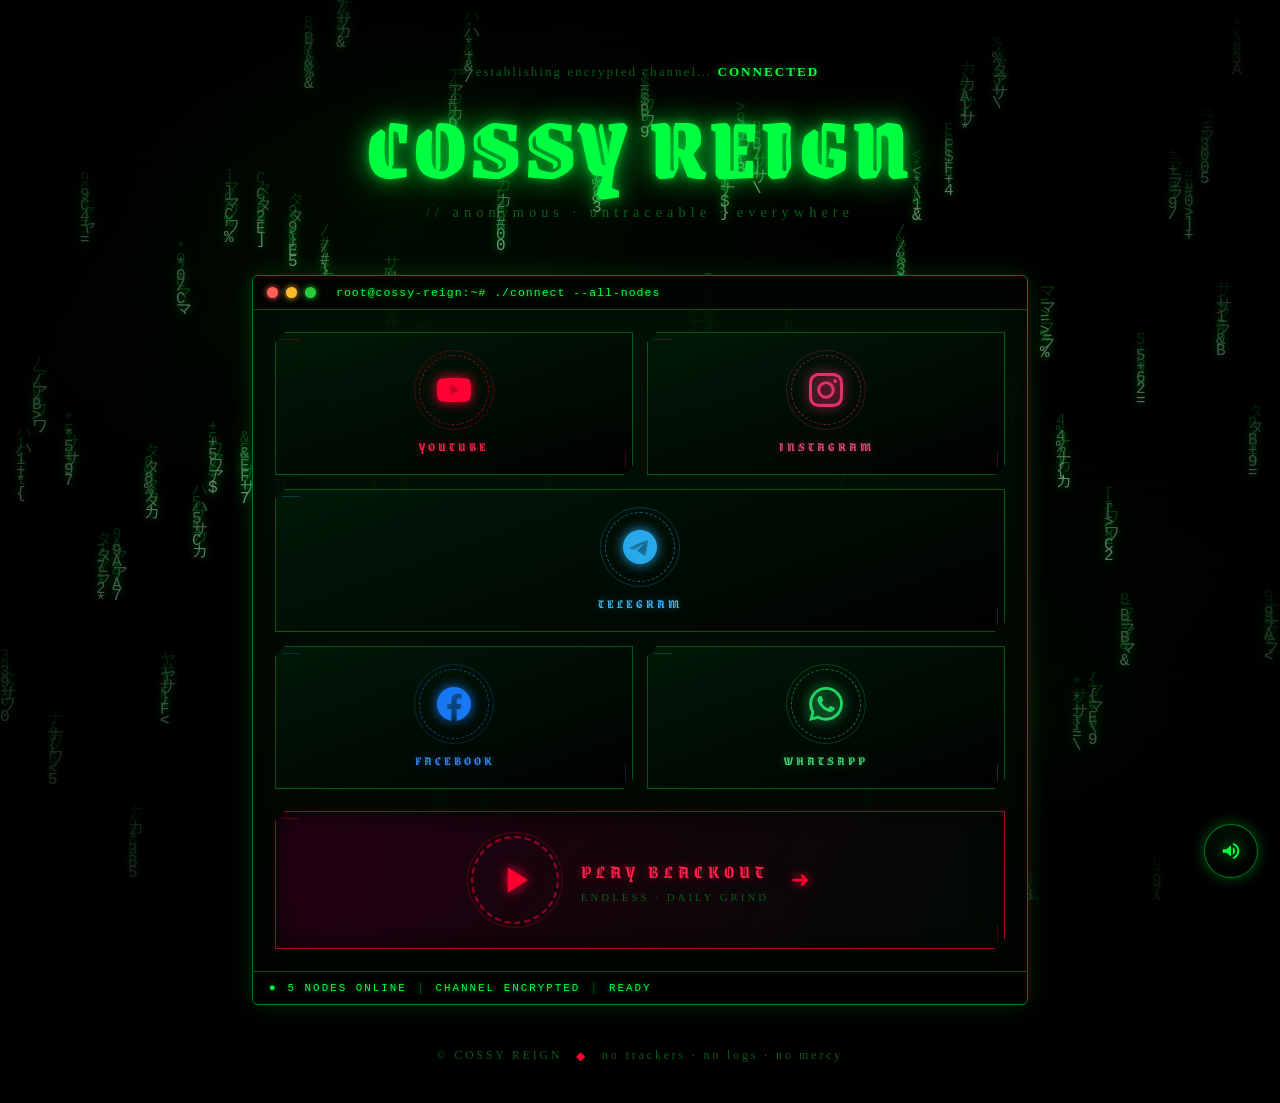
<file: index.html>
<!DOCTYPE html>
<html lang="en">
<head>
<meta charset="UTF-8" />
<meta name="viewport" content="width=device-width, initial-scale=1" />
<title>COSSY REIGN</title>
<meta name="description" content="COSSY REIGN — encrypted contact node. Find me everywhere." />
<meta name="theme-color" content="#000000" />

<link rel="preconnect" href="https://fonts.googleapis.com">
<link rel="preconnect" href="https://fonts.gstatic.com" crossorigin>
<link href="https://fonts.googleapis.com/css2?family=Grenze+Gotisch:wght@300;600;900&family=Nosifer&family=Metal+Mania&family=IM+Fell+English+SC&display=swap" rel="stylesheet">

<link rel="stylesheet" href="css/style.css" />
</head>

<body>

  <!-- ░░ LAYER 0 : hacking room ░░ -->
  <div class="room" aria-hidden="true"></div>

  <!-- ░░ LAYER 0 : live code rain ░░ -->
  <canvas id="rain" aria-hidden="true"></canvas>

  <!-- ░░ LAYER 1 : CRT scanlines + vignette ░░ -->
  <div class="scanlines" aria-hidden="true"></div>
  <div class="vignette" aria-hidden="true"></div>

  <!-- ░░ LAYER 2 : content ░░ -->
  <main class="terminal">

    <header class="sigil">
      <p class="boot">&gt; establishing encrypted channel… <b>CONNECTED</b></p>
      <h1 class="logo" data-text="COSSY REIGN">COSSY REIGN</h1>
      <p class="tagline">// anonymous · untraceable · everywhere</p>
    </header>

    <section class="console" aria-label="Encrypted node panel">

      <div class="console-bar">
        <span class="dot red"></span>
        <span class="dot yellow"></span>
        <span class="dot green"></span>
        <span class="console-title">root@cossy-reign:~# ./connect --all-nodes</span>
      </div>

      <nav id="links" class="grid" aria-label="Social links"></nav>

      <!-- ░░ PLAY BLACKOUT NODE ░░ -->
      <a class="node play-node" href="game.html" aria-label="Play Blackout">
        <span class="ring">
          <svg viewBox="0 0 24 24" aria-hidden="true">
            <path d="M8 5v14l11-7z"/>
          </svg>
        </span>
        <span class="label-wrap">
          <span class="label">PLAY BLACKOUT</span>
          <span class="sub">ENDLESS · DAILY GRIND</span>
        </span>
        <span class="arrow">➜</span>
      </a>

      <div class="console-foot">
        <span class="pulse">●</span>
        <span>5 NODES ONLINE</span>
        <span class="sep">│</span>
        <span>CHANNEL ENCRYPTED</span>
        <span class="sep">│</span>
        <span>READY</span>
      </div>

    </section>

    <footer class="foot">
      <span>© COSSY REIGN</span>
      <span class="dot">◆</span>
      <span>no trackers · no logs · no mercy</span>
    </footer>

  </main>

  <!-- ░░ AMBIENT AUDIO ░░ -->
  <audio id="ambient" loop preload="auto">
    <source src="audio/theme.mp3" type="audio/mpeg" />
  </audio>

  <button id="soundToggle" class="sound-toggle" aria-label="Toggle ambient sound">
    <svg viewBox="0 0 24 24" aria-hidden="true" class="ico-on">
      <path d="M3 10v4h4l5 4V6L7 10H3zm13.5 2a4.5 4.5 0 0 0-2.5-4.03v8.06A4.5 4.5 0 0 0 16.5 12zM14 3.23v2.06c2.89.86 5 3.54 5 6.71s-2.11 5.85-5 6.71v2.06c4.01-.91 7-4.49 7-8.77s-2.99-7.86-7-8.77z"/>
    </svg>
    <svg viewBox="0 0 24 24" aria-hidden="true" class="ico-off">
      <path d="M16.5 12A4.5 4.5 0 0 0 14 7.97v2.21l2.45 2.45c.03-.2.05-.41.05-.63zm2.5 0c0 .94-.2 1.82-.54 2.64l1.51 1.51A8.796 8.796 0 0 0 21 12c0-4.28-2.99-7.86-7-8.77v2.06c2.89.86 5 3.54 5 6.71zM4.27 3L3 4.27 7.73 9H3v6h4l5 4v-6.73l4.25 4.25c-.67.52-1.42.93-2.25 1.18v2.06a8.99 8.99 0 0 0 3.69-1.81L19.73 21 21 19.73l-9-9L4.27 3zM12 4L9.91 6.09 12 8.18V4z"/>
    </svg>
    <span class="sound-pulse"></span>
  </button>

  <script src="js/links.js"></script>
  <script src="js/matrix.js"></script>
  <script src="js/sound.js"></script>
</body>
</html>
</file>
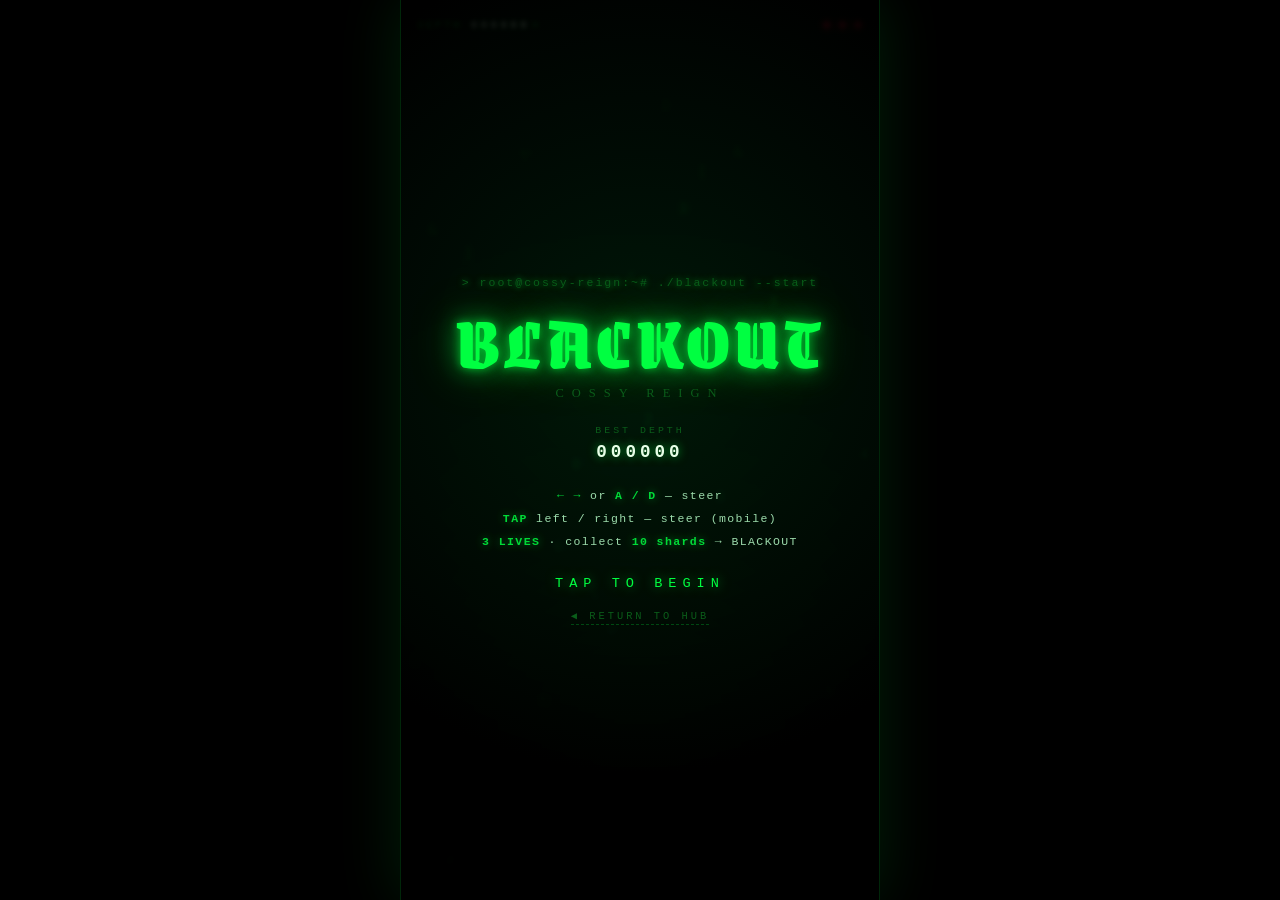
<file: game.html>
<!DOCTYPE html>
<html lang="en">
<head>
<meta charset="UTF-8" />
<meta name="viewport" content="width=device-width, initial-scale=1, maximum-scale=1, user-scalable=no" />
<title>BLACKOUT · COSSY REIGN</title>
<meta name="theme-color" content="#000000" />

<link rel="preconnect" href="https://fonts.googleapis.com">
<link rel="preconnect" href="https://fonts.gstatic.com" crossorigin>
<link href="https://fonts.googleapis.com/css2?family=Grenze+Gotisch:wght@300;600;900&family=IM+Fell+English+SC&display=swap" rel="stylesheet">

<link rel="stylesheet" href="css/game.css" />
</head>
<body>

<div class="stage" id="stage">

  <canvas id="game" aria-hidden="true"></canvas>

  <!-- HUD -->
  <div class="hud" aria-hidden="true">
    <div class="hud-top">
      <div class="depth">DEPTH <b id="depth">000000</b><span>m</span></div>
      <div class="lives" id="lives"></div>
    </div>
    <div class="sector-msg" id="sectorMsg"></div>
  </div>

  <!-- GLITCH FLASH -->
  <div class="glitch-overlay" id="glitchOverlay" aria-hidden="true"></div>

  <!-- TITLE SCREEN -->
  <div class="overlay active" id="titleScreen">
    <div class="ov-inner">
      <p class="ov-boot">&gt; root@cossy-reign:~# ./blackout --start</p>
      <h1 class="ov-title">BLACKOUT</h1>
      <p class="ov-sub">COSSY&nbsp;REIGN</p>

      <div class="ov-stats">
        <div class="stat">
          <span>BEST DEPTH</span>
          <b id="titleBest">000000</b>
        </div>
      </div>

      <ul class="ov-how">
        <li><b>← →</b> or <b>A / D</b> — steer</li>
        <li><b>TAP</b> left / right — steer (mobile)</li>
        <li><b>3 LIVES</b> · collect <b>10 shards</b> → BLACKOUT</li>
      </ul>

      <p class="ov-cta">TAP&nbsp;TO&nbsp;BEGIN</p>
      <a class="ov-back" href="index.html">◀ RETURN TO HUB</a>
    </div>
  </div>

  <!-- DEATH SCREEN -->
  <div class="overlay" id="deadScreen">
    <div class="ov-inner">
      <p class="ov-boot dead">&gt; <span id="deadMsg">CONNECTION TERMINATED</span></p>
      <h1 class="ov-title dead">YOU&nbsp;DIED</h1>

      <div class="ov-stats">
        <div class="stat"><span>DEPTH</span><b id="deadDepth">000000</b></div>
        <div class="stat"><span>BEST</span><b id="deadBest">000000</b></div>
      </div>

      <p class="ov-cta">TAP&nbsp;TO&nbsp;RETRY</p>
      <a class="ov-back" href="index.html">◀ RETURN TO HUB</a>
    </div>
  </div>

</div>

<script src="js/game.js"></script>
</body>
</html>
</file>
<file: css/style.css>
/* ══════════════════════════════════════════════
   COSSY REIGN — gothic / hacker aesthetic
   ══════════════════════════════════════════════ */

:root{
  --neon:      #00ff41;
  --neon-dim:  #0a5d1a;
  --neon-glow: rgba(0,255,65,.55);
  --blood:     #ff0033;
  --bg:        #000000;
  --ink:       #b8ffc9;
}

*{ box-sizing:border-box; margin:0; padding:0; }

html,body{ height:100%; }

body{
  background: var(--bg);
  color: var(--ink);
  font-family: 'Metal Mania', cursive;
  overflow-x:hidden;
  min-height:100vh;
  position:relative;
  cursor: crosshair;
}

/* ── LAYER 0 : the hacking room ─────────────── */
.room{
  position:fixed; inset:0; z-index:0;
  background:
    radial-gradient(ellipse at 30% 20%, rgba(0,255,65,.12), transparent 55%),
    radial-gradient(ellipse at 80% 80%, rgba(0,255,65,.10), transparent 50%),
    linear-gradient(180deg, #000 0%, #020602 40%, #000 100%);
  background-size: cover;
  background-position:center;
  opacity:.85;
  filter: contrast(1.1) saturate(1.2) brightness(.7);
}
/* When you have a real photo, uncomment + add URL:
.room{ background-image:url('../img/room.jpg'); }
*/

/* ── LAYER 0 : matrix canvas ─────────────────── */
#rain{
  position:fixed; inset:0; z-index:1;
  opacity:.55;
  pointer-events:none;
}

/* ── LAYER 1 : scanlines + vignette ──────────── */
.scanlines{
  position:fixed; inset:0; z-index:2; pointer-events:none;
  background: repeating-linear-gradient(
    to bottom,
    rgba(0,255,65,.05) 0px,
    rgba(0,255,65,.05) 1px,
    transparent 1px,
    transparent 3px
  );
  mix-blend-mode: overlay;
}
.vignette{
  position:fixed; inset:0; z-index:2; pointer-events:none;
  background: radial-gradient(ellipse at center, transparent 45%, #000 100%);
}

/* ── LAYER 2 : terminal content ──────────────── */
.terminal{
  position:relative; z-index:3;
  max-width: 820px;
  margin: 0 auto;
  padding: 64px 22px 40px;
}

/* ── HEADER ──────────────────────────────────── */
.sigil{ text-align:center; margin-bottom:54px; }

.boot{
  font-family:'IM Fell English SC', serif;
  color: var(--neon-dim);
  font-size:.82rem;
  letter-spacing:2px;
  margin-bottom:22px;
}
.boot b{ color: var(--neon); text-shadow:0 0 8px var(--neon-glow); }

.logo{
  font-family:'Grenze Gotisch', cursive;
  font-weight:900;
  font-size: clamp(2.6rem, 10vw, 5.5rem);
  line-height:1;
  color: var(--neon);
  letter-spacing:.04em;
  text-shadow:
    0 0 8px var(--neon-glow),
    0 0 24px var(--neon-glow),
    0 0 48px rgba(0,255,65,.35);
  position:relative;
  animation: flicker 4.5s infinite;
}
.logo::before,
.logo::after{
  content: attr(data-text);
  position:absolute; inset:0;
  color: var(--blood);
  opacity:.0;
}
.logo::before{ animation: glitch-a 3.2s infinite; }
.logo::after { animation: glitch-b 4.1s infinite; color:#00e0ff; }

.tagline{
  margin-top:14px;
  font-family:'IM Fell English SC', serif;
  font-size:.9rem;
  letter-spacing:5px;
  color: var(--neon-dim);
}

/* ── CONSOLE FRAME (terminal window) ────────── */
.console{
  position:relative;
  background: linear-gradient(180deg, rgba(0,20,5,.92), rgba(0,5,0,.96));
  border:1px solid rgba(0,255,65,.45);
  border-radius:6px;
  box-shadow:
    0 0 24px rgba(0,255,65,.15),
    inset 0 0 60px rgba(0,0,0,.9);
  margin-bottom: 44px;
  overflow:hidden;
}

/* scanning light sweep across console */
.console::after{
  content:'';
  position:absolute; left:0; right:0; top:-40%;
  height:40%;
  background: linear-gradient(180deg, transparent, rgba(0,255,65,.08), transparent);
  animation: scan 6s linear infinite;
  pointer-events:none;
}
@keyframes scan{
  0%   { top:-40%; }
  100% { top:120%; }
}

/* title bar */
.console-bar{
  display:flex; align-items:center; gap:8px;
  padding: 10px 14px;
  background: rgba(0,0,0,.65);
  border-bottom:1px solid rgba(0,255,65,.3);
  font-family:'Courier New', monospace;
}
.console-bar .dot{
  width:11px; height:11px; border-radius:50%;
  display:inline-block;
}
.console-bar .red   { background:#ff5f56; box-shadow:0 0 6px #ff5f56; }
.console-bar .yellow{ background:#ffbd2e; box-shadow:0 0 6px #ffbd2e; }
.console-bar .green { background:#27c93f; box-shadow:0 0 6px #27c93f; }

.console-title{
  margin-left:12px;
  font-size:.72rem;
  color: var(--neon);
  letter-spacing:1px;
  text-shadow:0 0 6px var(--neon-glow);
  white-space:nowrap;
  overflow:hidden;
  text-overflow:ellipsis;
}

/* ── NODE GRID — the 2 · 1 · 2 command layout ─ */
.grid{
  display:grid;
  grid-template-columns: 1fr 1fr;
  grid-template-areas:
    "yt ig"
    "wa wa"
    "tg fb";
  gap: 14px;
  padding: 22px;
}

/* assign each node to a slot */
.grid .node:nth-child(1){ grid-area: yt; } /* YouTube  */
.grid .node:nth-child(2){ grid-area: ig; } /* Instagram */
.grid .node:nth-child(3){ grid-area: wa; } /* WhatsApp — featured */
.grid .node:nth-child(4){ grid-area: tg; } /* Telegram */
.grid .node:nth-child(5){ grid-area: fb; } /* Facebook */

/* ── NODES ─────────────────────────────────── */
.node{
  --brand: var(--neon);
  position:relative;
  display:flex; flex-direction:column;
  align-items:center; justify-content:center;
  gap:12px;
  padding: 22px 12px 18px;
  text-decoration:none;
  color: var(--ink);
  background: linear-gradient(160deg, rgba(0,25,8,.9), rgba(0,0,0,.9));
  border:1px solid rgba(0,255,65,.3);
  clip-path: polygon(10px 0, 100% 0, 100% calc(100% - 10px), calc(100% - 10px) 100%, 0 100%, 0 10px);
  transition: transform .35s ease, box-shadow .35s ease, border-color .35s ease, background .35s ease;
  overflow:hidden;
}

.node::before{
  content:'';
  position:absolute; inset:0;
  background: radial-gradient(circle at 50% 0%, var(--brand), transparent 70%);
  opacity:0;
  transition: opacity .4s ease;
  pointer-events:none;
}
.node:hover{
  transform: translateY(-4px);
  border-color: var(--brand);
  background: linear-gradient(160deg, rgba(0,40,12,.95), rgba(0,0,0,.95));
  box-shadow:
    0 0 12px var(--brand),
    0 0 32px color-mix(in srgb, var(--brand) 55%, transparent),
    inset 0 0 18px rgba(0,0,0,.9);
}
.node:hover::before{ opacity:.16; }

/* corner accents (top-left + bottom-right crosshair dots) */
.node::after{
  content:'';
  position:absolute;
  inset:6px;
  border-top:1px solid var(--brand);
  border-right:1px solid var(--brand);
  opacity:.25;
  pointer-events:none;
  clip-path: polygon(0 0, 18px 0, 18px 1px, 1px 1px, 1px 18px, 0 18px, 0 0,
                     100% 100%, calc(100% - 18px) 100%, calc(100% - 18px) calc(100% - 1px),
                     calc(100% - 1px) calc(100% - 1px), calc(100% - 1px) calc(100% - 18px),
                     100% calc(100% - 18px), 100% 100%);
}

/* rotating dashed ring */
.node .ring{
  position:relative;
  width:70px; height:70px;
  display:grid; place-items:center;
  border-radius:50%;
  border:1px dashed color-mix(in srgb, var(--brand) 55%, transparent);
  animation: spin 14s linear infinite;
}
.node .ring::before{
  content:'';
  position:absolute; inset:-6px;
  border-radius:50%;
  border:1px solid color-mix(in srgb, var(--brand) 25%, transparent);
}
.node:hover .ring{ animation-duration: 3.5s; }

.node svg{
  width:34px; height:34px;
  fill: var(--brand);
  filter: drop-shadow(0 0 6px var(--brand));
  transition: transform .35s ease;
}
.node:hover svg{ transform: scale(1.1); }

.node .label{
  font-family:'Grenze Gotisch', cursive;
  font-weight:600;
  letter-spacing:3px;
  font-size:.78rem;
  color: color-mix(in srgb, var(--brand) 88%, #fff 12%);
  text-transform:uppercase;
  text-shadow: 0 0 8px color-mix(in srgb, var(--brand) 45%, transparent);
}

/* ── FEATURED NODE (WhatsApp — the centerpiece) ─ */
.node.featured{
  flex-direction: row;
  justify-content: center;
  gap: 22px;
  padding: 24px 28px;
  border-color: color-mix(in srgb, var(--brand) 65%, transparent);
  background: linear-gradient(120deg, rgba(0,45,15,.95), rgba(0,10,3,.95));
  box-shadow:
    0 0 20px color-mix(in srgb, var(--brand) 35%, transparent),
    inset 0 0 30px rgba(0,0,0,.85);
}
.node.featured .ring{
  width: 88px; height: 88px;
  border-width: 2px;
}
.node.featured svg{
  width: 46px; height: 46px;
}
.node.featured .label-wrap{
  display:flex; flex-direction:column; gap:6px;
  text-align:left;
}
.node.featured .label{
  font-size: 1.25rem;
  letter-spacing: 5px;
}
.node.featured .sub{
  font-family:'IM Fell English SC', serif;
  font-size:.68rem;
  letter-spacing:3px;
  color: var(--neon-dim);
}
.node.featured .arrow{
  font-family:'Courier New', monospace;
  color: var(--brand);
  font-size: 1.4rem;
  text-shadow:0 0 10px var(--brand);
  animation: blink 1.6s step-end infinite;
}
@keyframes blink{ 50%{ opacity:.15; } }

/* ── PLAY BLACKOUT NODE ─────────────────────── */
.play-node{
  flex-direction: row;
  justify-content: center;
  gap: 22px;
  padding: 24px 28px;
  margin: 0 22px 22px;
  border-color: rgba(255,0,51,.65);
  background: linear-gradient(120deg, rgba(40,0,20,.95), rgba(0,10,3,.95));
  box-shadow:
    0 0 20px rgba(255,0,51,.35),
    inset 0 0 30px rgba(0,0,0,.85);
  --brand: #ff0033;
}
.play-node .ring{
  width: 88px; height: 88px;
  border-width: 2px;
}
.play-node svg{
  width: 44px; height: 44px;
}
.play-node .label-wrap{
  display:flex; flex-direction:column; gap:6px;
  text-align:left;
}
.play-node .label{
  font-size: 1.15rem;
  letter-spacing: 5px;
}
.play-node .sub{
  font-family:'IM Fell English SC', serif;
  font-size:.68rem;
  letter-spacing:3px;
  color: var(--neon-dim);
}
.play-node .arrow{
  font-family:'Courier New', monospace;
  color: var(--brand);
  font-size: 1.4rem;
  text-shadow:0 0 10px var(--brand);
  animation: blink 1.6s step-end infinite;
}

/* ── CONSOLE FOOTER BAR ─────────────────────── */
.console-foot{
  display:flex; flex-wrap:wrap; align-items:center; gap:10px;
  padding: 10px 16px;
  background: rgba(0,0,0,.7);
  border-top:1px solid rgba(0,255,65,.3);
  font-family:'Courier New', monospace;
  font-size:.68rem;
  color: var(--neon);
  letter-spacing:2px;
  text-shadow:0 0 6px var(--neon-glow);
}
.console-foot .sep{ color: var(--neon-dim); }
.console-foot .pulse{
  color: var(--neon);
  animation: pulse 1.2s ease-in-out infinite;
}
@keyframes pulse{
  0%,100%{ opacity:1; text-shadow:0 0 8px var(--neon-glow); }
  50%    { opacity:.25; text-shadow:none; }
}

/* ── FOOTER ──────────────────────────────────── */
.foot{
  text-align:center;
  font-family:'IM Fell English SC', serif;
  font-size:.72rem;
  letter-spacing:3px;
  color: var(--neon-dim);
  display:flex; gap:14px; justify-content:center; flex-wrap:wrap;
}
.foot .dot{ color: var(--blood); }

/* ── ANIMATIONS ──────────────────────────────── */
@keyframes spin{ to{ transform: rotate(360deg); } }

@keyframes flicker{
  0%,19%,21%,23%,25%,54%,56%,100%{ opacity:1; }
  20%,22%,24%,55%{ opacity:.72; }
}

@keyframes glitch-a{
  0%, 92%, 100%{ opacity:0; transform:translate(0,0); }
  93%{ opacity:.6; transform:translate(-3px,1px); }
  95%{ opacity:.4; transform:translate(2px,-2px); }
}
@keyframes glitch-b{
  0%, 88%, 100%{ opacity:0; transform:translate(0,0); }
  89%{ opacity:.5; transform:translate(3px,-1px); }
  91%{ opacity:.3; transform:translate(-2px,2px); }
}

/* ── MOBILE ────────────────────────────────── */
@media (max-width:520px){
  .grid{ padding:14px; gap:12px; }
  .node{ padding:16px 8px 14px; gap:10px; }
  .node .ring{ width:58px; height:58px; }
  .node svg{ width:28px; height:28px; }
  .node .label{ font-size:.68rem; letter-spacing:2px; }
  .node.featured{ padding:18px; gap:14px; flex-direction:column; text-align:center; }
  .node.featured .ring{ width:64px; height:64px; }
  .node.featured svg{ width:34px; height:34px; }
  .node.featured .label{ font-size:.95rem; letter-spacing:3px; }
  .node.featured .label-wrap{ text-align:center; }
  .node.featured .arrow{ display:none; }

  .play-node{ padding:18px; gap:14px; flex-direction:column; text-align:center; margin: 0 14px 14px; }
  .play-node .ring{ width:64px; height:64px; }
  .play-node svg{ width:34px; height:34px; }
  .play-node .label{ font-size:.95rem; letter-spacing:3px; }
  .play-node .label-wrap{ text-align:center; }
  .play-node .arrow{ display:none; }

  .console-title{ font-size:.62rem; letter-spacing:.5px; }
  .console-foot{ font-size:.58rem; letter-spacing:1px; gap:6px; }
}

@media (max-width:380px){
  .terminal{ padding: 40px 14px 30px; }
}

/* ══════════════════════════════════════════════
   AMBIENT SOUND TOGGLE (fixed bottom-right)
   ══════════════════════════════════════════════ */

.sound-toggle{
  position: fixed;
  bottom: 22px;
  right: 22px;
  z-index: 50;
  width: 54px;
  height: 54px;
  display: grid;
  place-items: center;
  background: linear-gradient(160deg, rgba(0,25,8,.92), rgba(0,0,0,.95));
  border: 1px solid rgba(0,255,65,.45);
  border-radius: 50%;
  cursor: pointer;
  box-shadow:
    0 0 14px rgba(0,255,65,.35),
    inset 0 0 18px rgba(0,0,0,.9);
  transition: transform .3s ease, box-shadow .3s ease, border-color .3s ease;
  -webkit-tap-highlight-color: transparent;
}

.sound-toggle:hover{
  transform: scale(1.08);
  border-color: var(--neon);
  box-shadow:
    0 0 22px rgba(0,255,65,.7),
    inset 0 0 18px rgba(0,0,0,.9);
}

.sound-toggle svg{
  width: 22px; height: 22px;
  fill: var(--neon);
  filter: drop-shadow(0 0 6px var(--neon-glow));
  position: absolute;
  transition: opacity .3s ease;
}

.sound-toggle .ico-on  { opacity: 0; }
.sound-toggle .ico-off { opacity: 1; }

.sound-toggle.playing .ico-on  { opacity: 1; }
.sound-toggle.playing .ico-off { opacity: 0; }

.sound-toggle .sound-pulse{
  position: absolute;
  inset: -2px;
  border-radius: 50%;
  border: 1px solid var(--neon);
  opacity: 0;
  pointer-events: none;
}
.sound-toggle.playing .sound-pulse{
  animation: sound-ping 1.8s ease-out infinite;
}
@keyframes sound-ping{
  0%   { transform: scale(1);   opacity: .8; }
  100% { transform: scale(1.6); opacity: 0; }
}

.sound-toggle.needs-tap{
  animation: attract 1.4s ease-in-out infinite;
}
@keyframes attract{
  0%,100%{ box-shadow: 0 0 14px rgba(0,255,65,.35), inset 0 0 18px rgba(0,0,0,.9); }
  50%    { box-shadow: 0 0 28px rgba(0,255,65,.85), inset 0 0 18px rgba(0,0,0,.9); }
}

@media (max-width:520px){
  .sound-toggle{
    bottom: 16px;
    right: 16px;
    width: 48px;
    height: 48px;
  }
  .sound-toggle svg{ width: 20px; height: 20px; }
}
</file>
<file: css/game.css>
/* ══════════════════════════════════════════════
   COSSY REIGN · BLACKOUT — game styling
   ══════════════════════════════════════════════ */

:root{
  --neon:      #00ff41;
  --neon-dim:  #0a5d1a;
  --neon-glow: rgba(0,255,65,.55);
  --blood:     #ff0033;
  --ink:       #b8ffc9;
}

*{ box-sizing:border-box; margin:0; padding:0; }

html,body{
  height:100%;
  background:#000;
  overflow:hidden;
  font-family:'IM Fell English SC', serif;
  color: var(--ink);
  -webkit-tap-highlight-color: transparent;
}

body{
  display:flex;
  align-items:center;
  justify-content:center;
  background: #000;
}

/* ── STAGE (the game frame) ──────────────────── */
.stage{
  position:relative;
  width:100%;
  max-width: 480px;
  height: 100vh;
  height: 100dvh;
  overflow:hidden;
  background:#000;
  border-left:1px solid rgba(0,255,65,.15);
  border-right:1px solid rgba(0,255,65,.15);
  box-shadow:
    0 0 60px rgba(0,255,65,.12),
    inset 0 0 80px rgba(0,0,0,.9);
  user-select:none;
  -webkit-user-select:none;
  touch-action:none;
  cursor: crosshair;
}

canvas#game{
  display:block;
  position:absolute;
  inset:0;
  width:100%;
  height:100%;
  z-index:1;
  image-rendering: pixelated;
}

/* ── HUD ─────────────────────────────────────── */
.hud{
  position:absolute; inset:0;
  z-index:3;
  pointer-events:none;
  padding: 14px 16px;
  display:flex; flex-direction:column; justify-content:space-between;
  font-family:'Courier New', monospace;
}

.hud-top{
  display:flex; justify-content:space-between; align-items:center;
}

.depth{
  font-size:.72rem;
  letter-spacing:2px;
  color: var(--neon);
  text-shadow: 0 0 8px var(--neon-glow);
}
.depth b{
  font-weight:700;
  color:#e8ffe8;
  letter-spacing:3px;
}
.depth span{ opacity:.55; margin-left:2px; }

.lives{
  display:flex; gap:6px;
  font-size: 1rem;
}
.lives .life{
  color: var(--blood);
  text-shadow:0 0 10px var(--blood);
  animation: life-pulse 1.4s ease-in-out infinite;
}
@keyframes life-pulse{
  0%,100%{ opacity:1; }
  50%    { opacity:.55; }
}

.sector-msg{
  align-self:center;
  margin-bottom: 12px;
  padding: 6px 14px;
  font-size:.72rem;
  letter-spacing:4px;
  color: var(--neon);
  text-shadow: 0 0 12px var(--neon-glow);
  border:1px solid rgba(0,255,65,.4);
  background: rgba(0,10,3,.55);
  opacity:0;
  transition: opacity .25s ease;
  white-space:nowrap;
}

/* ── GLITCH FLASH OVERLAY ────────────────────── */
.glitch-overlay{
  position:absolute; inset:0;
  z-index:5;
  pointer-events:none;
  opacity:0;
  background:
    repeating-linear-gradient(0deg,
      rgba(0,255,65,.15) 0px,
      rgba(0,255,65,.15) 1px,
      transparent 1px,
      transparent 4px),
    linear-gradient(90deg, rgba(255,0,51,.15), transparent, rgba(0,255,65,.15));
  mix-blend-mode: screen;
}
.glitch-overlay.on{
  animation: glitch-flash .28s steps(3, end);
}
@keyframes glitch-flash{
  0%  { opacity:.9; transform: translate(3px, -2px); }
  33% { opacity:.4; transform: translate(-3px, 1px); }
  66% { opacity:.85; transform: translate(2px, 2px); }
  100%{ opacity:0; transform: translate(0,0); }
}

/* ── OVERLAYS (title / death) ────────────────── */
.overlay{
  position:absolute; inset:0;
  z-index:6;
  display:none;
  align-items:center; justify-content:center;
  padding: 26px;
  background:
    radial-gradient(circle at 50% 40%, rgba(0,40,15,.55), rgba(0,0,0,.96) 70%);
  backdrop-filter: blur(2px);
  text-align:center;
  animation: fade-in .35s ease;
}
.overlay.active{ display:flex; }

@keyframes fade-in{
  from{ opacity:0; }
  to  { opacity:1; }
}

.ov-inner{
  max-width: 380px;
  display:flex; flex-direction:column; gap:18px;
  align-items:center;
}

.ov-boot{
  font-family:'Courier New', monospace;
  font-size:.72rem;
  letter-spacing:2px;
  color: var(--neon-dim);
  text-shadow: 0 0 6px var(--neon-glow);
}
.ov-boot.dead{ color: var(--blood); text-shadow: 0 0 10px rgba(255,0,51,.6); }
.ov-boot.dead span{ color: var(--blood); }

.ov-title{
  font-family:'Grenze Gotisch', cursive;
  font-weight:900;
  font-size: clamp(2.6rem, 14vw, 4.6rem);
  line-height:.95;
  color: var(--neon);
  letter-spacing:.05em;
  text-shadow:
    0 0 8px var(--neon-glow),
    0 0 24px var(--neon-glow),
    0 0 48px rgba(0,255,65,.35);
  animation: title-flicker 5s infinite;
}
.ov-title.dead{
  color: var(--blood);
  text-shadow:
    0 0 8px rgba(255,0,51,.7),
    0 0 24px rgba(255,0,51,.55),
    0 0 48px rgba(255,0,51,.3);
}
@keyframes title-flicker{
  0%,19%,21%,23%,25%,54%,56%,100%{ opacity:1; }
  20%,22%,24%,55%{ opacity:.7; }
}

.ov-sub{
  font-family:'IM Fell English SC', serif;
  letter-spacing:8px;
  font-size:.78rem;
  color: var(--neon-dim);
  margin-top:-8px;
}

.ov-stats{
  display:flex; gap:26px; flex-wrap:wrap; justify-content:center;
  margin: 6px 0 4px;
}
.stat{
  display:flex; flex-direction:column; gap:6px;
  font-family:'Courier New', monospace;
}
.stat span{
  font-size:.62rem;
  letter-spacing:3px;
  color: var(--neon-dim);
}
.stat b{
  font-size:1.1rem;
  letter-spacing:4px;
  color:#e8ffe8;
  text-shadow:0 0 10px var(--neon-glow);
}

.ov-how{
  list-style:none;
  font-family:'Courier New', monospace;
  font-size:.72rem;
  letter-spacing:1.4px;
  color: var(--ink);
  line-height:2;
  opacity:.85;
}
.ov-how b{ color: var(--neon); text-shadow:0 0 8px var(--neon-glow); }

.ov-cta{
  font-family:'Courier New', monospace;
  font-size:.85rem;
  letter-spacing:6px;
  color: var(--neon);
  text-shadow:0 0 12px var(--neon-glow);
  animation: blink 1.6s step-end infinite;
  margin-top: 4px;
}
@keyframes blink{ 50%{ opacity:.2; } }

.ov-back{
  font-family:'Courier New', monospace;
  font-size:.65rem;
  letter-spacing:3px;
  color: var(--neon-dim);
  text-decoration:none;
  border-bottom:1px dashed rgba(0,255,65,.25);
  padding-bottom:2px;
  transition: color .2s ease, border-color .2s ease;
  pointer-events:auto;
}
.ov-back:hover{
  color: var(--neon);
  border-color: var(--neon);
}

/* ── MOBILE TWEAKS ───────────────────────────── */
@media (max-width:520px){
  .hud{ padding: 10px 12px; }
  .depth{ font-size:.65rem; letter-spacing:1.5px; }
  .sector-msg{ font-size:.62rem; letter-spacing:3px; padding:5px 10px; }
  .overlay{ padding: 20px; }
}
</file>
